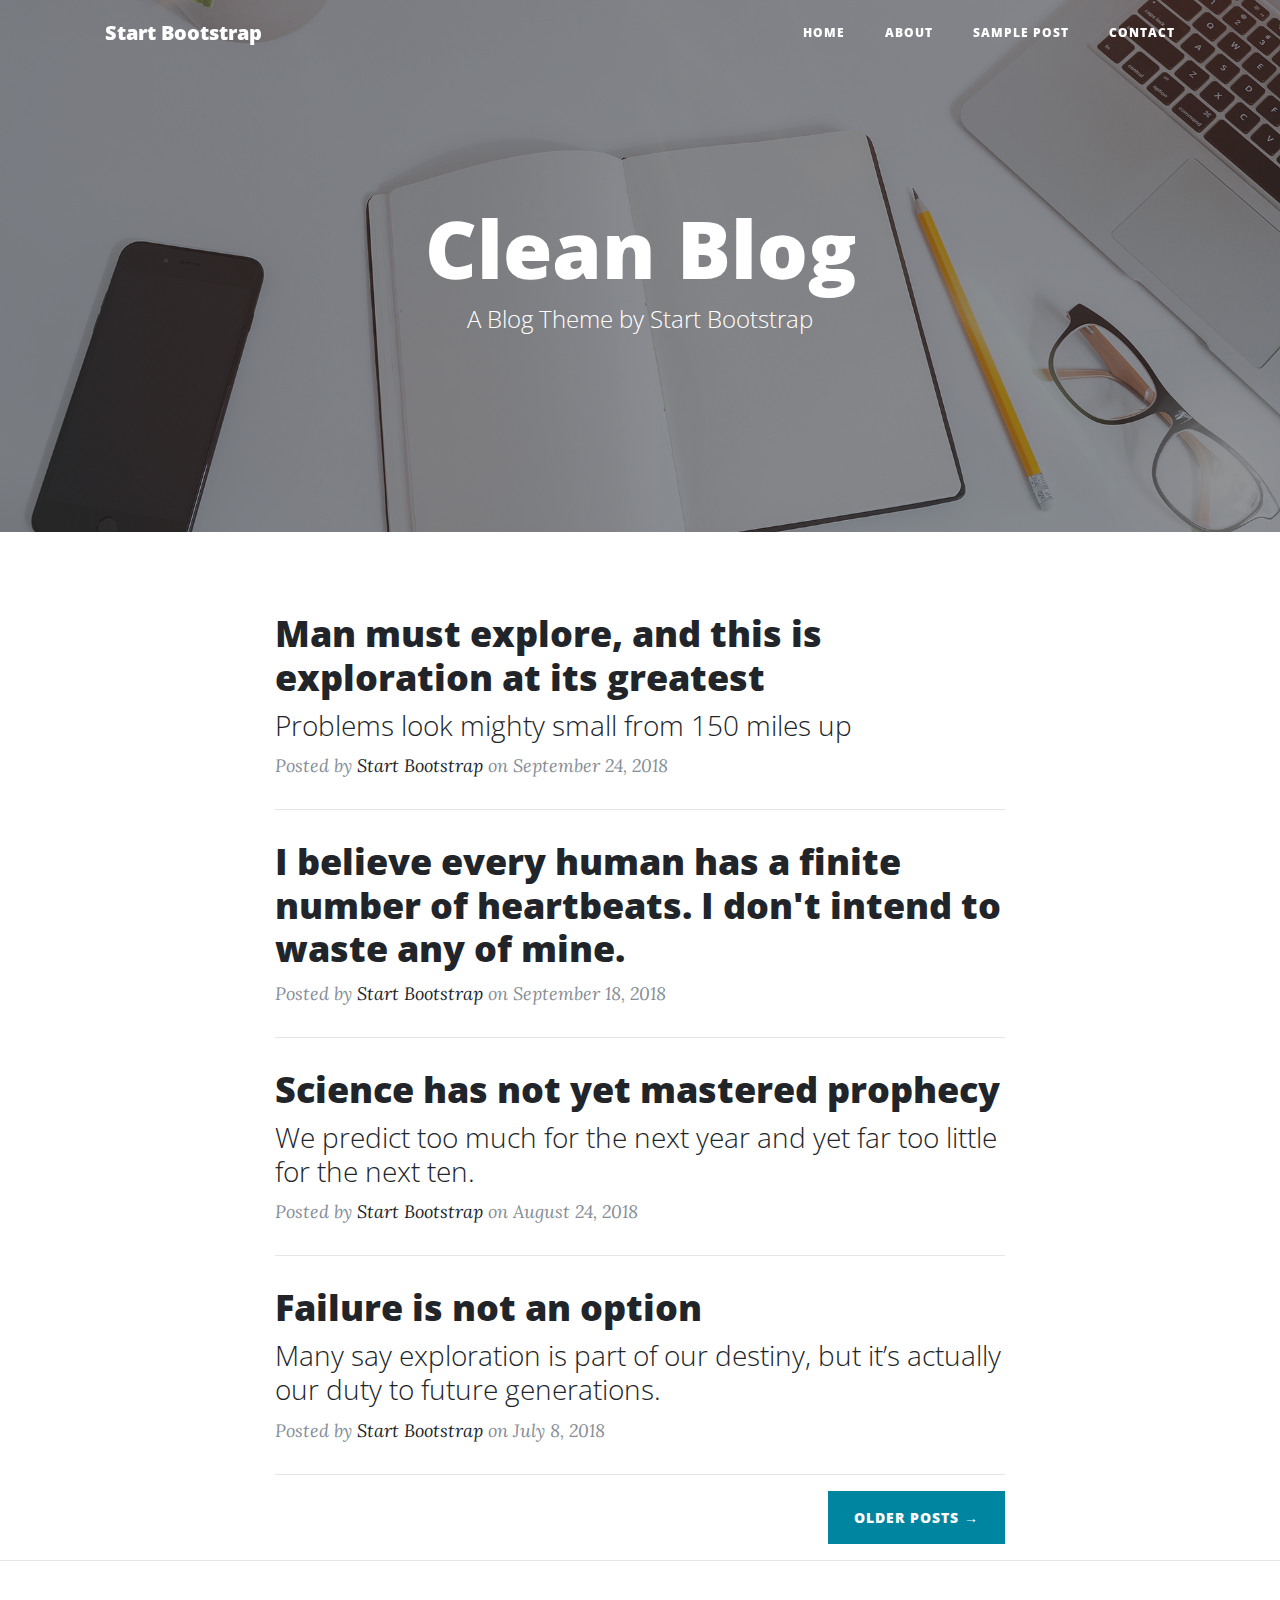
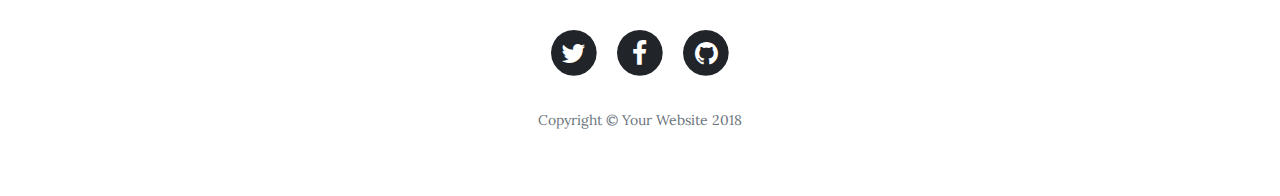
<file: startbootstrap-clean-blog-gh-pages/startbootstrap-clean-blog-gh-pages/index.html>
<!DOCTYPE html>
<html lang="en">

  <head>

    <meta charset="utf-8">
    <meta name="viewport" content="width=device-width, initial-scale=1, shrink-to-fit=no">
    <meta name="description" content="">
    <meta name="author" content="">

    <title>Clean Blog - Start Bootstrap Theme</title>

    <!-- Bootstrap core CSS -->
    <link href="vendor/bootstrap/css/bootstrap.min.css" rel="stylesheet">

    <!-- Custom fonts for this template -->
    <link href="vendor/font-awesome/css/font-awesome.min.css" rel="stylesheet" type="text/css">
    <link href='https://fonts.googleapis.com/css?family=Lora:400,700,400italic,700italic' rel='stylesheet' type='text/css'>
    <link href='https://fonts.googleapis.com/css?family=Open+Sans:300italic,400italic,600italic,700italic,800italic,400,300,600,700,800' rel='stylesheet' type='text/css'>

    <!-- Custom styles for this template -->
    <link href="css/clean-blog.min.css" rel="stylesheet">

  </head>

  <body>

    <!-- Navigation -->
    <nav class="navbar navbar-expand-lg navbar-light fixed-top" id="mainNav">
      <div class="container">
        <a class="navbar-brand" href="index.html">Start Bootstrap</a>
        <button class="navbar-toggler navbar-toggler-right" type="button" data-toggle="collapse" data-target="#navbarResponsive" aria-controls="navbarResponsive" aria-expanded="false" aria-label="Toggle navigation">
          Menu
          <i class="fa fa-bars"></i>
        </button>
        <div class="collapse navbar-collapse" id="navbarResponsive">
          <ul class="navbar-nav ml-auto">
            <li class="nav-item">
              <a class="nav-link" href="index.html">Home</a>
            </li>
            <li class="nav-item">
              <a class="nav-link" href="about.html">About</a>
            </li>
            <li class="nav-item">
              <a class="nav-link" href="post.html">Sample Post</a>
            </li>
            <li class="nav-item">
              <a class="nav-link" href="contact.html">Contact</a>
            </li>
          </ul>
        </div>
      </div>
    </nav>

    <!-- Page Header -->
    <header class="masthead" style="background-image: url('img/home-bg.jpg')">
      <div class="overlay"></div>
      <div class="container">
        <div class="row">
          <div class="col-lg-8 col-md-10 mx-auto">
            <div class="site-heading">
              <h1>Clean Blog</h1>
              <span class="subheading">A Blog Theme by Start Bootstrap</span>
            </div>
          </div>
        </div>
      </div>
    </header>

    <!-- Main Content -->
    <div class="container">
      <div class="row">
        <div class="col-lg-8 col-md-10 mx-auto">
          <div class="post-preview">
            <a href="post.html">
              <h2 class="post-title">
                Man must explore, and this is exploration at its greatest
              </h2>
              <h3 class="post-subtitle">
                Problems look mighty small from 150 miles up
              </h3>
            </a>
            <p class="post-meta">Posted by
              <a href="#">Start Bootstrap</a>
              on September 24, 2018</p>
          </div>
          <hr>
          <div class="post-preview">
            <a href="post.html">
              <h2 class="post-title">
                I believe every human has a finite number of heartbeats. I don't intend to waste any of mine.
              </h2>
            </a>
            <p class="post-meta">Posted by
              <a href="#">Start Bootstrap</a>
              on September 18, 2018</p>
          </div>
          <hr>
          <div class="post-preview">
            <a href="post.html">
              <h2 class="post-title">
                Science has not yet mastered prophecy
              </h2>
              <h3 class="post-subtitle">
                We predict too much for the next year and yet far too little for the next ten.
              </h3>
            </a>
            <p class="post-meta">Posted by
              <a href="#">Start Bootstrap</a>
              on August 24, 2018</p>
          </div>
          <hr>
          <div class="post-preview">
            <a href="post.html">
              <h2 class="post-title">
                Failure is not an option
              </h2>
              <h3 class="post-subtitle">
                Many say exploration is part of our destiny, but it’s actually our duty to future generations.
              </h3>
            </a>
            <p class="post-meta">Posted by
              <a href="#">Start Bootstrap</a>
              on July 8, 2018</p>
          </div>
          <hr>
          <!-- Pager -->
          <div class="clearfix">
            <a class="btn btn-primary float-right" href="#">Older Posts &rarr;</a>
          </div>
        </div>
      </div>
    </div>

    <hr>

    <!-- Footer -->
    <footer>
      <div class="container">
        <div class="row">
          <div class="col-lg-8 col-md-10 mx-auto">
            <ul class="list-inline text-center">
              <li class="list-inline-item">
                <a href="#">
                  <span class="fa-stack fa-lg">
                    <i class="fa fa-circle fa-stack-2x"></i>
                    <i class="fa fa-twitter fa-stack-1x fa-inverse"></i>
                  </span>
                </a>
              </li>
              <li class="list-inline-item">
                <a href="#">
                  <span class="fa-stack fa-lg">
                    <i class="fa fa-circle fa-stack-2x"></i>
                    <i class="fa fa-facebook fa-stack-1x fa-inverse"></i>
                  </span>
                </a>
              </li>
              <li class="list-inline-item">
                <a href="#">
                  <span class="fa-stack fa-lg">
                    <i class="fa fa-circle fa-stack-2x"></i>
                    <i class="fa fa-github fa-stack-1x fa-inverse"></i>
                  </span>
                </a>
              </li>
            </ul>
            <p class="copyright text-muted">Copyright &copy; Your Website 2018</p>
          </div>
        </div>
      </div>
    </footer>

    <!-- Bootstrap core JavaScript -->
    <script src="vendor/jquery/jquery.min.js"></script>
    <script src="vendor/bootstrap/js/bootstrap.bundle.min.js"></script>

    <!-- Custom scripts for this template -->
    <script src="js/clean-blog.min.js"></script>

  </body>

</html>
</file>
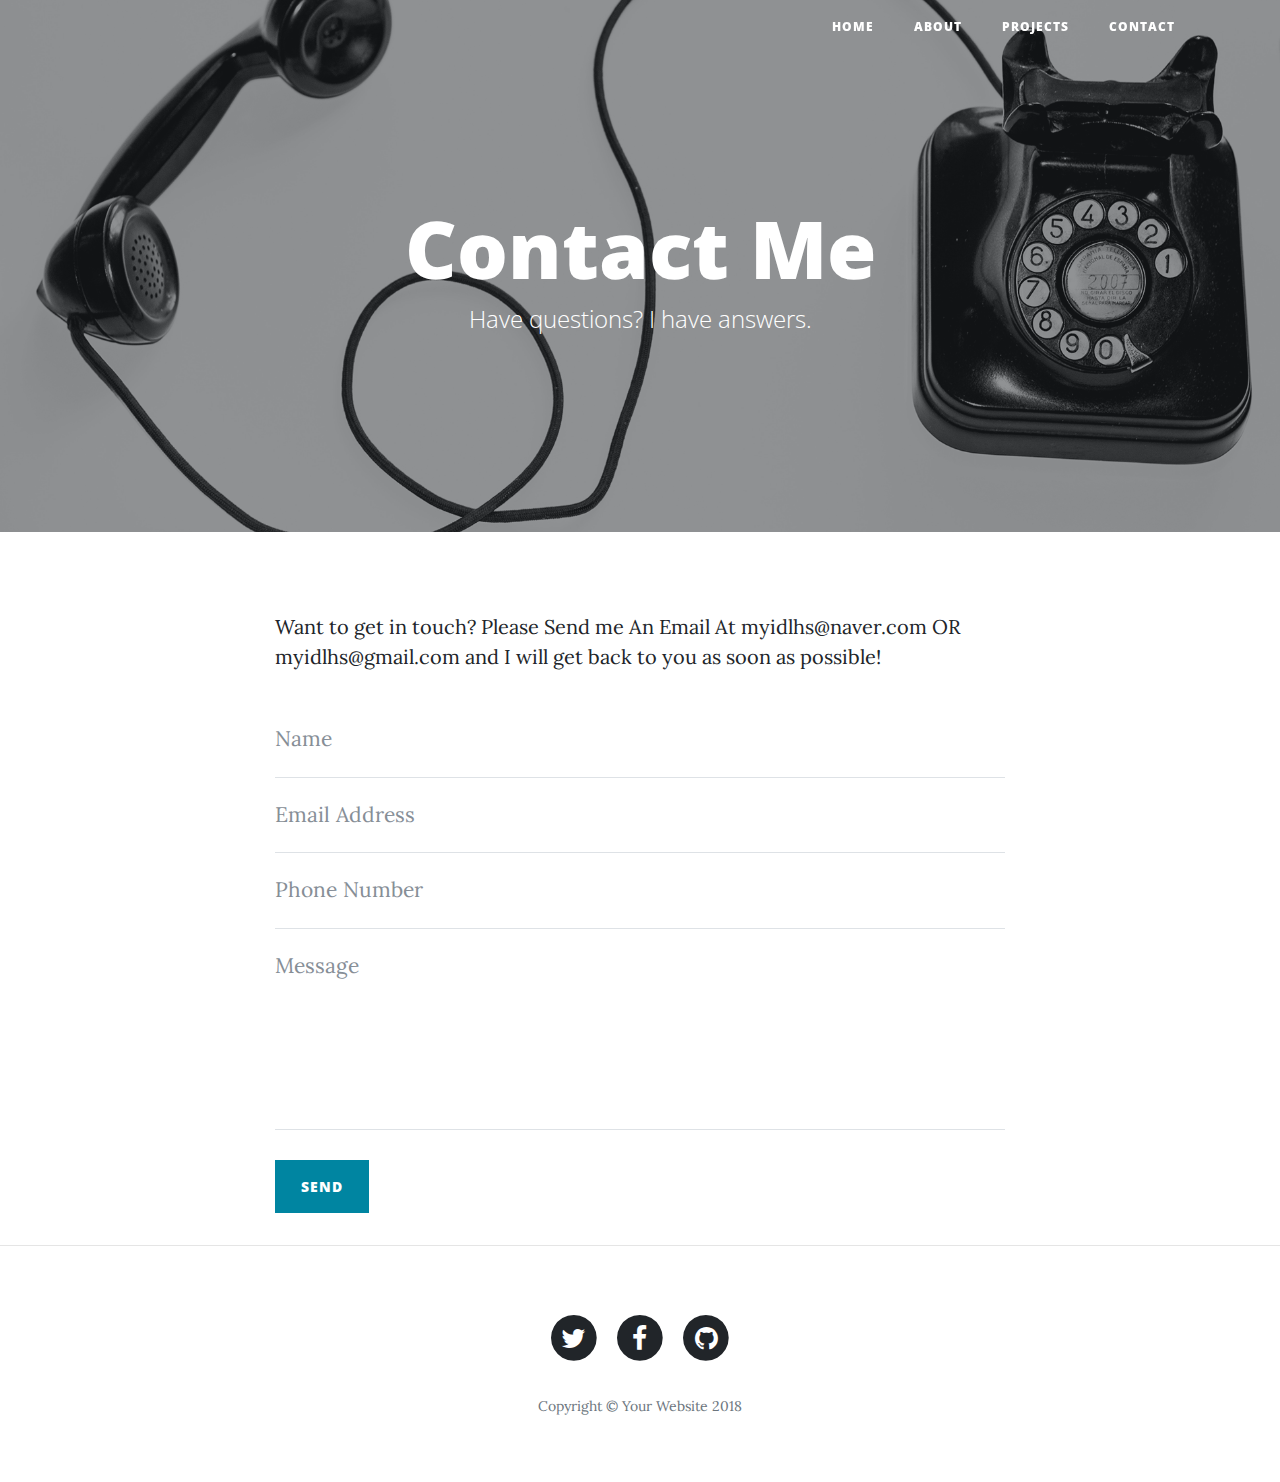
<file: contact.html>
<!DOCTYPE html>
<html lang="en">

  <head>

    <meta charset="utf-8">
    <meta name="viewport" content="width=device-width, initial-scale=1, shrink-to-fit=no">
    <meta name="description" content="">
    <meta name="author" content="">

    <title>LeeHangseok - Portfolio</title>

    <!-- Bootstrap core CSS -->
    <link href="vendor/bootstrap/css/bootstrap.min.css" rel="stylesheet">

    <!-- Custom fonts for this template -->
    <link href="vendor/font-awesome/css/font-awesome.min.css" rel="stylesheet" type="text/css">
    <link href='https://fonts.googleapis.com/css?family=Lora:400,700,400italic,700italic' rel='stylesheet' type='text/css'>
    <link href='https://fonts.googleapis.com/css?family=Open+Sans:300italic,400italic,600italic,700italic,800italic,400,300,600,700,800' rel='stylesheet' type='text/css'>

    <!-- Custom styles for this template -->
    <link href="css/clean-blog.min.css" rel="stylesheet">

  </head>

  <body>

    <!-- Navigation -->
    <nav class="navbar navbar-expand-lg navbar-light fixed-top" id="mainNav">
      <div class="container">
        <a class="navbar-brand" href="index.html"></a>
        <button class="navbar-toggler navbar-toggler-right" type="button" data-toggle="collapse" data-target="#navbarResponsive" aria-controls="navbarResponsive" aria-expanded="false" aria-label="Toggle navigation">
          Menu
          <i class="fa fa-bars"></i>
        </button>
        <div class="collapse navbar-collapse" id="navbarResponsive">
          <ul class="navbar-nav ml-auto">
            <li class="nav-item">
              <a class="nav-link" href="index.html">Home</a>
            </li>
            <li class="nav-item">
              <a class="nav-link" href="about.html">About</a>
            </li>
            <li class="nav-item">
              <a class="nav-link" href="post.html">Projects</a>
            </li>
            <li class="nav-item">
              <a class="nav-link" href="contact.html">Contact</a>
            </li>
          </ul>
        </div>
      </div>
    </nav>

    <!-- Page Header -->
    <header class="masthead" style="background-image: url('img/contact-bg.jpg')">
      <div class="overlay"></div>
      <div class="container">
        <div class="row">
          <div class="col-lg-8 col-md-10 mx-auto">
            <div class="page-heading">
              <h1>Contact Me</h1>
              <span class="subheading">Have questions? I have answers.</span>
            </div>
          </div>
        </div>
      </div>
    </header>

    <!-- Main Content -->
    <div class="container">
      <div class="row">
        <div class="col-lg-8 col-md-10 mx-auto">
          <p>Want to get in touch? Please Send me An Email At myidlhs@naver.com OR myidlhs@gmail.com and I will get back to you as soon as possible!</p>
          <!-- Contact Form - Enter your email address on line 19 of the mail/contact_me.php file to make this form work. -->
          <!-- WARNING: Some web hosts do not allow emails to be sent through forms to common mail hosts like Gmail or Yahoo. It's recommended that you use a private domain email address! -->
          <!-- To use the contact form, your site must be on a live web host with PHP! The form will not work locally! -->
          <form name="sentMessage" id="contactForm" novalidate>
            <div class="control-group">
              <div class="form-group floating-label-form-group controls">
                <label>Name</label>
                <input type="text" class="form-control" placeholder="Name" id="name" required data-validation-required-message="Please enter your name.">
                <p class="help-block text-danger"></p>
              </div>
            </div>
            <div class="control-group">
              <div class="form-group floating-label-form-group controls">
                <label>Email Address</label>
                <input type="email" class="form-control" placeholder="Email Address" id="email" required data-validation-required-message="Please enter your email address.">
                <p class="help-block text-danger"></p>
              </div>
            </div>

            <div class="control-group">
              <div class="form-group col-xs-12 floating-label-form-group controls">
                <label>Phone Number</label>
                <input type="tel" class="form-control" placeholder="Phone Number" id="phone" required data-validation-required-message="Please enter your phone number.">
                <p class="help-block text-danger"></p>
              </div>
            </div>

            <div class="control-group">
              <div class="form-group floating-label-form-group controls">
                <label>Message</label>
                <textarea rows="5" class="form-control" placeholder="Message" id="message" required data-validation-required-message="Please enter a message."></textarea>
                <p class="help-block text-danger"></p>
              </div>
            </div>
            <br>
            <div id="success"></div>
            <div class="form-group">
              <button type="submit" class="btn btn-primary" id="sendMessageButton">Send</button>
            </div>
          </form>
        </div>
      </div>
    </div>

    <hr>

    <!-- Footer -->
    <footer>
      <div class="container">
        <div class="row">
          <div class="col-lg-8 col-md-10 mx-auto">
            <ul class="list-inline text-center">
              <li class="list-inline-item">
                <a href="#">
                  <span class="fa-stack fa-lg">
                    <i class="fa fa-circle fa-stack-2x"></i>
                    <i class="fa fa-twitter fa-stack-1x fa-inverse"></i>
                  </span>
                </a>
              </li>
              <li class="list-inline-item">
                <a href="#">
                  <span class="fa-stack fa-lg">
                    <i class="fa fa-circle fa-stack-2x"></i>
                    <i class="fa fa-facebook fa-stack-1x fa-inverse"></i>
                  </span>
                </a>
              </li>
              <li class="list-inline-item">
                <a href="#">
                  <span class="fa-stack fa-lg">
                    <i class="fa fa-circle fa-stack-2x"></i>
                    <i class="fa fa-github fa-stack-1x fa-inverse"></i>
                  </span>
                </a>
              </li>
            </ul>
            <p class="copyright text-muted">Copyright &copy; Your Website 2018</p>
          </div>
        </div>
      </div>
    </footer>

    <!-- Bootstrap core JavaScript -->
    <script src="vendor/jquery/jquery.min.js"></script>
    <script src="vendor/bootstrap/js/bootstrap.bundle.min.js"></script>

    <!-- Contact Form JavaScript -->
    <script src="js/jqBootstrapValidation.js"></script>
    <script src="js/contact_me.js"></script>

    <!-- Custom scripts for this template -->
    <script src="js/clean-blog.min.js"></script>











  </body>

</html>
</file>
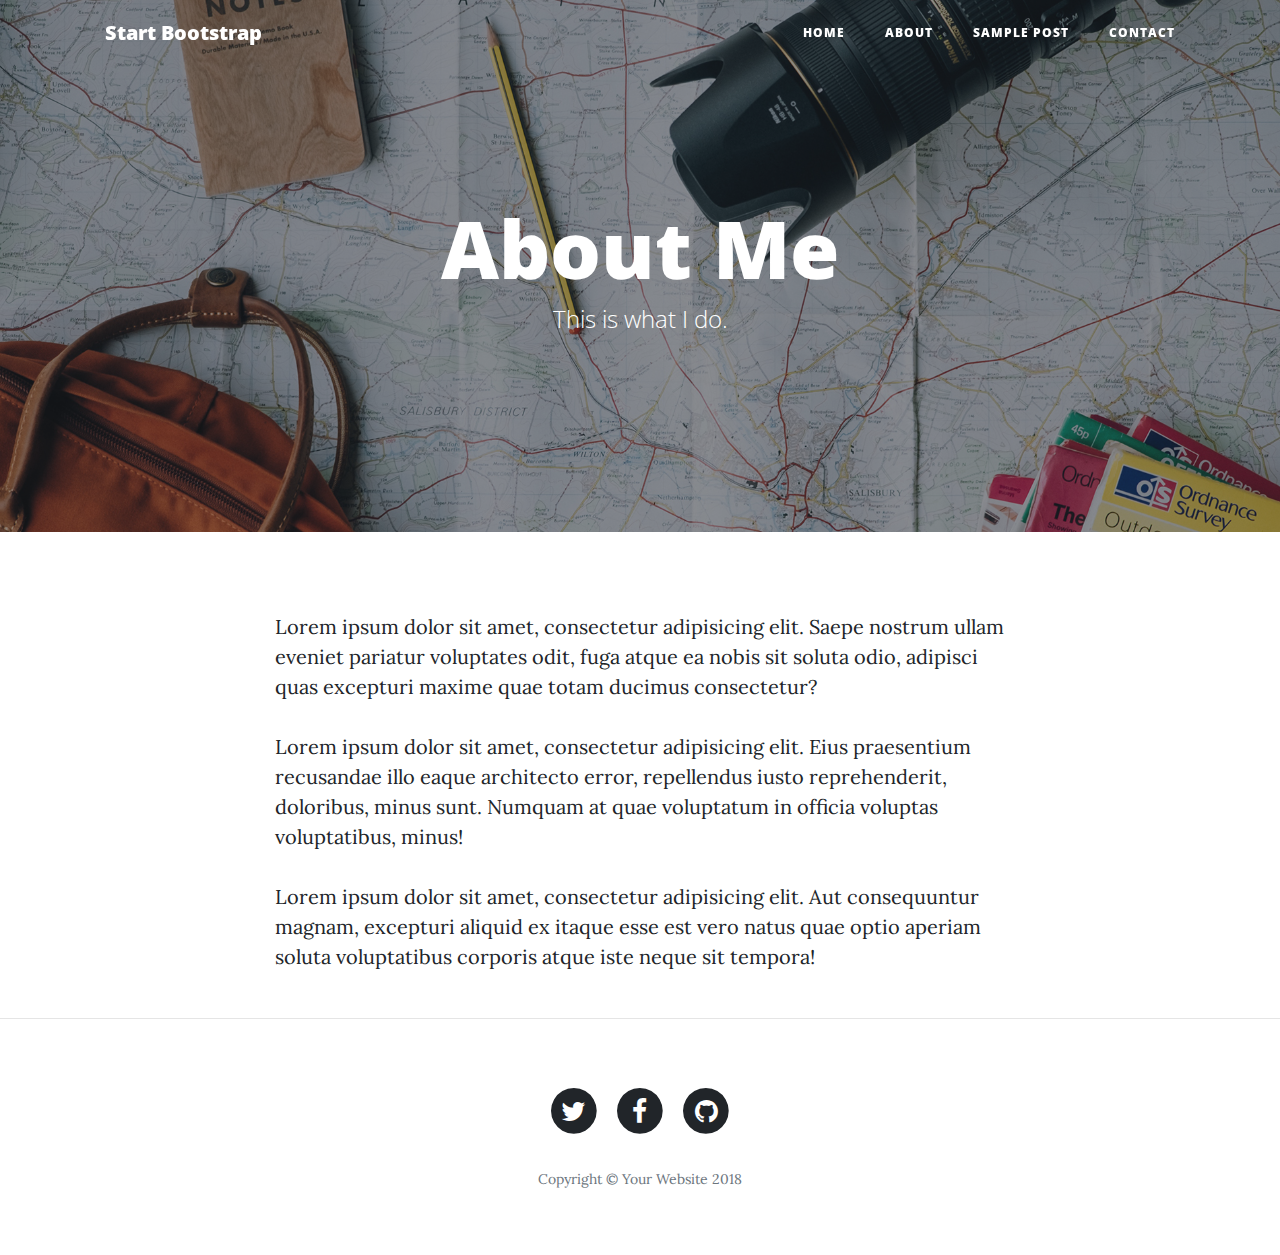
<file: startbootstrap-clean-blog-gh-pages/startbootstrap-clean-blog-gh-pages/about.html>
<!DOCTYPE html>
<html lang="en">

  <head>

    <meta charset="utf-8">
    <meta name="viewport" content="width=device-width, initial-scale=1, shrink-to-fit=no">
    <meta name="description" content="">
    <meta name="author" content="">

    <title>Clean Blog - Start Bootstrap Theme</title>

    <!-- Bootstrap core CSS -->
    <link href="vendor/bootstrap/css/bootstrap.min.css" rel="stylesheet">

    <!-- Custom fonts for this template -->
    <link href="vendor/font-awesome/css/font-awesome.min.css" rel="stylesheet" type="text/css">
    <link href='https://fonts.googleapis.com/css?family=Lora:400,700,400italic,700italic' rel='stylesheet' type='text/css'>
    <link href='https://fonts.googleapis.com/css?family=Open+Sans:300italic,400italic,600italic,700italic,800italic,400,300,600,700,800' rel='stylesheet' type='text/css'>

    <!-- Custom styles for this template -->
    <link href="css/clean-blog.min.css" rel="stylesheet">

  </head>

  <body>

    <!-- Navigation -->
    <nav class="navbar navbar-expand-lg navbar-light fixed-top" id="mainNav">
      <div class="container">
        <a class="navbar-brand" href="index.html">Start Bootstrap</a>
        <button class="navbar-toggler navbar-toggler-right" type="button" data-toggle="collapse" data-target="#navbarResponsive" aria-controls="navbarResponsive" aria-expanded="false" aria-label="Toggle navigation">
          Menu
          <i class="fa fa-bars"></i>
        </button>
        <div class="collapse navbar-collapse" id="navbarResponsive">
          <ul class="navbar-nav ml-auto">
            <li class="nav-item">
              <a class="nav-link" href="index.html">Home</a>
            </li>
            <li class="nav-item">
              <a class="nav-link" href="about.html">About</a>
            </li>
            <li class="nav-item">
              <a class="nav-link" href="post.html">Sample Post</a>
            </li>
            <li class="nav-item">
              <a class="nav-link" href="contact.html">Contact</a>
            </li>
          </ul>
        </div>
      </div>
    </nav>

    <!-- Page Header -->
    <header class="masthead" style="background-image: url('img/about-bg.jpg')">
      <div class="overlay"></div>
      <div class="container">
        <div class="row">
          <div class="col-lg-8 col-md-10 mx-auto">
            <div class="page-heading">
              <h1>About Me</h1>
              <span class="subheading">This is what I do.</span>
            </div>
          </div>
        </div>
      </div>
    </header>

    <!-- Main Content -->
    <div class="container">
      <div class="row">
        <div class="col-lg-8 col-md-10 mx-auto">
          <p>Lorem ipsum dolor sit amet, consectetur adipisicing elit. Saepe nostrum ullam eveniet pariatur voluptates odit, fuga atque ea nobis sit soluta odio, adipisci quas excepturi maxime quae totam ducimus consectetur?</p>
          <p>Lorem ipsum dolor sit amet, consectetur adipisicing elit. Eius praesentium recusandae illo eaque architecto error, repellendus iusto reprehenderit, doloribus, minus sunt. Numquam at quae voluptatum in officia voluptas voluptatibus, minus!</p>
          <p>Lorem ipsum dolor sit amet, consectetur adipisicing elit. Aut consequuntur magnam, excepturi aliquid ex itaque esse est vero natus quae optio aperiam soluta voluptatibus corporis atque iste neque sit tempora!</p>
        </div>
      </div>
    </div>

    <hr>

    <!-- Footer -->
    <footer>
      <div class="container">
        <div class="row">
          <div class="col-lg-8 col-md-10 mx-auto">
            <ul class="list-inline text-center">
              <li class="list-inline-item">
                <a href="#">
                  <span class="fa-stack fa-lg">
                    <i class="fa fa-circle fa-stack-2x"></i>
                    <i class="fa fa-twitter fa-stack-1x fa-inverse"></i>
                  </span>
                </a>
              </li>
              <li class="list-inline-item">
                <a href="#">
                  <span class="fa-stack fa-lg">
                    <i class="fa fa-circle fa-stack-2x"></i>
                    <i class="fa fa-facebook fa-stack-1x fa-inverse"></i>
                  </span>
                </a>
              </li>
              <li class="list-inline-item">
                <a href="#">
                  <span class="fa-stack fa-lg">
                    <i class="fa fa-circle fa-stack-2x"></i>
                    <i class="fa fa-github fa-stack-1x fa-inverse"></i>
                  </span>
                </a>
              </li>
            </ul>
            <p class="copyright text-muted">Copyright &copy; Your Website 2018</p>
          </div>
        </div>
      </div>
    </footer>

    <!-- Bootstrap core JavaScript -->
    <script src="vendor/jquery/jquery.min.js"></script>
    <script src="vendor/bootstrap/js/bootstrap.bundle.min.js"></script>

    <!-- Custom scripts for this template -->
    <script src="js/clean-blog.min.js"></script>

  </body>

</html>
</file>
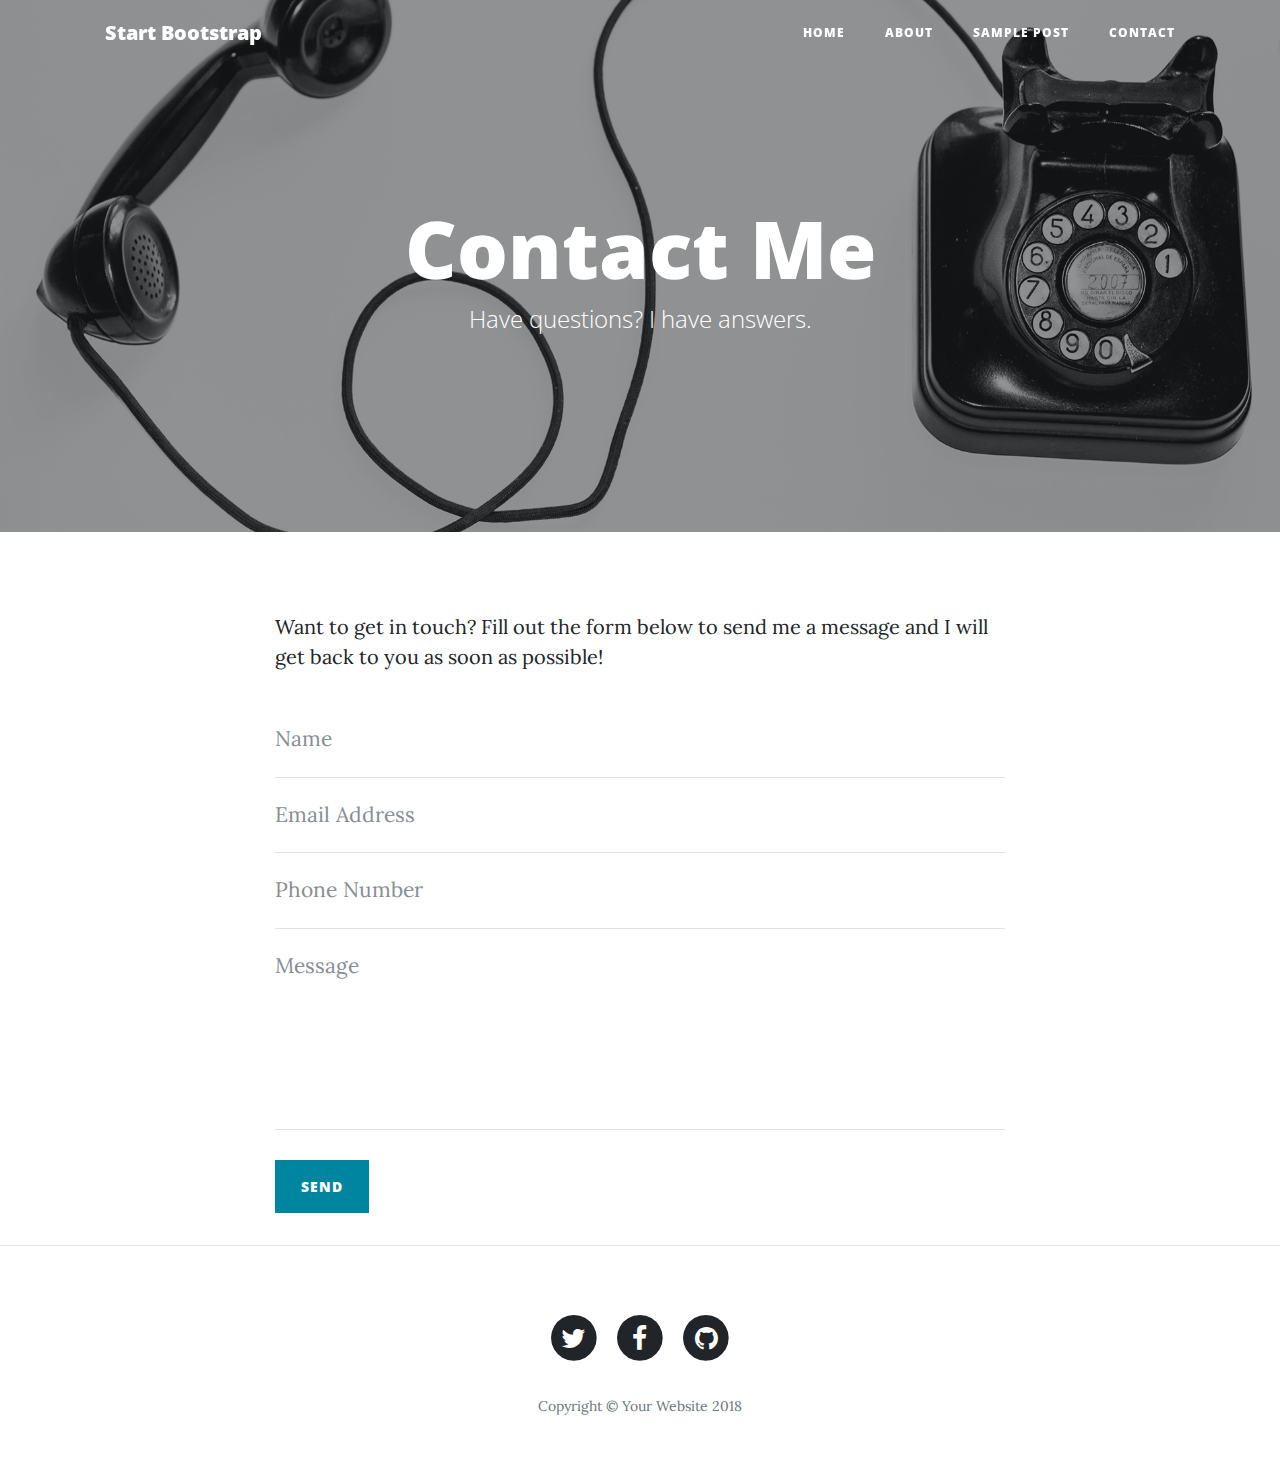
<file: startbootstrap-clean-blog-gh-pages/startbootstrap-clean-blog-gh-pages/contact.html>
<!DOCTYPE html>
<html lang="en">

  <head>

    <meta charset="utf-8">
    <meta name="viewport" content="width=device-width, initial-scale=1, shrink-to-fit=no">
    <meta name="description" content="">
    <meta name="author" content="">

    <title>Clean Blog - Start Bootstrap Theme</title>

    <!-- Bootstrap core CSS -->
    <link href="vendor/bootstrap/css/bootstrap.min.css" rel="stylesheet">

    <!-- Custom fonts for this template -->
    <link href="vendor/font-awesome/css/font-awesome.min.css" rel="stylesheet" type="text/css">
    <link href='https://fonts.googleapis.com/css?family=Lora:400,700,400italic,700italic' rel='stylesheet' type='text/css'>
    <link href='https://fonts.googleapis.com/css?family=Open+Sans:300italic,400italic,600italic,700italic,800italic,400,300,600,700,800' rel='stylesheet' type='text/css'>

    <!-- Custom styles for this template -->
    <link href="css/clean-blog.min.css" rel="stylesheet">

  </head>

  <body>

    <!-- Navigation -->
    <nav class="navbar navbar-expand-lg navbar-light fixed-top" id="mainNav">
      <div class="container">
        <a class="navbar-brand" href="index.html">Start Bootstrap</a>
        <button class="navbar-toggler navbar-toggler-right" type="button" data-toggle="collapse" data-target="#navbarResponsive" aria-controls="navbarResponsive" aria-expanded="false" aria-label="Toggle navigation">
          Menu
          <i class="fa fa-bars"></i>
        </button>
        <div class="collapse navbar-collapse" id="navbarResponsive">
          <ul class="navbar-nav ml-auto">
            <li class="nav-item">
              <a class="nav-link" href="index.html">Home</a>
            </li>
            <li class="nav-item">
              <a class="nav-link" href="about.html">About</a>
            </li>
            <li class="nav-item">
              <a class="nav-link" href="post.html">Sample Post</a>
            </li>
            <li class="nav-item">
              <a class="nav-link" href="contact.html">Contact</a>
            </li>
          </ul>
        </div>
      </div>
    </nav>

    <!-- Page Header -->
    <header class="masthead" style="background-image: url('img/contact-bg.jpg')">
      <div class="overlay"></div>
      <div class="container">
        <div class="row">
          <div class="col-lg-8 col-md-10 mx-auto">
            <div class="page-heading">
              <h1>Contact Me</h1>
              <span class="subheading">Have questions? I have answers.</span>
            </div>
          </div>
        </div>
      </div>
    </header>

    <!-- Main Content -->
    <div class="container">
      <div class="row">
        <div class="col-lg-8 col-md-10 mx-auto">
          <p>Want to get in touch? Fill out the form below to send me a message and I will get back to you as soon as possible!</p>
          <!-- Contact Form - Enter your email address on line 19 of the mail/contact_me.php file to make this form work. -->
          <!-- WARNING: Some web hosts do not allow emails to be sent through forms to common mail hosts like Gmail or Yahoo. It's recommended that you use a private domain email address! -->
          <!-- To use the contact form, your site must be on a live web host with PHP! The form will not work locally! -->
          <form name="sentMessage" id="contactForm" novalidate>
            <div class="control-group">
              <div class="form-group floating-label-form-group controls">
                <label>Name</label>
                <input type="text" class="form-control" placeholder="Name" id="name" required data-validation-required-message="Please enter your name.">
                <p class="help-block text-danger"></p>
              </div>
            </div>
            <div class="control-group">
              <div class="form-group floating-label-form-group controls">
                <label>Email Address</label>
                <input type="email" class="form-control" placeholder="Email Address" id="email" required data-validation-required-message="Please enter your email address.">
                <p class="help-block text-danger"></p>
              </div>
            </div>
            <div class="control-group">
              <div class="form-group col-xs-12 floating-label-form-group controls">
                <label>Phone Number</label>
                <input type="tel" class="form-control" placeholder="Phone Number" id="phone" required data-validation-required-message="Please enter your phone number.">
                <p class="help-block text-danger"></p>
              </div>
            </div>
            <div class="control-group">
              <div class="form-group floating-label-form-group controls">
                <label>Message</label>
                <textarea rows="5" class="form-control" placeholder="Message" id="message" required data-validation-required-message="Please enter a message."></textarea>
                <p class="help-block text-danger"></p>
              </div>
            </div>
            <br>
            <div id="success"></div>
            <div class="form-group">
              <button type="submit" class="btn btn-primary" id="sendMessageButton">Send</button>
            </div>
          </form>
        </div>
      </div>
    </div>

    <hr>

    <!-- Footer -->
    <footer>
      <div class="container">
        <div class="row">
          <div class="col-lg-8 col-md-10 mx-auto">
            <ul class="list-inline text-center">
              <li class="list-inline-item">
                <a href="#">
                  <span class="fa-stack fa-lg">
                    <i class="fa fa-circle fa-stack-2x"></i>
                    <i class="fa fa-twitter fa-stack-1x fa-inverse"></i>
                  </span>
                </a>
              </li>
              <li class="list-inline-item">
                <a href="#">
                  <span class="fa-stack fa-lg">
                    <i class="fa fa-circle fa-stack-2x"></i>
                    <i class="fa fa-facebook fa-stack-1x fa-inverse"></i>
                  </span>
                </a>
              </li>
              <li class="list-inline-item">
                <a href="#">
                  <span class="fa-stack fa-lg">
                    <i class="fa fa-circle fa-stack-2x"></i>
                    <i class="fa fa-github fa-stack-1x fa-inverse"></i>
                  </span>
                </a>
              </li>
            </ul>
            <p class="copyright text-muted">Copyright &copy; Your Website 2018</p>
          </div>
        </div>
      </div>
    </footer>

    <!-- Bootstrap core JavaScript -->
    <script src="vendor/jquery/jquery.min.js"></script>
    <script src="vendor/bootstrap/js/bootstrap.bundle.min.js"></script>

    <!-- Contact Form JavaScript -->
    <script src="js/jqBootstrapValidation.js"></script>
    <script src="js/contact_me.js"></script>

    <!-- Custom scripts for this template -->
    <script src="js/clean-blog.min.js"></script>

  </body>

</html>
</file>
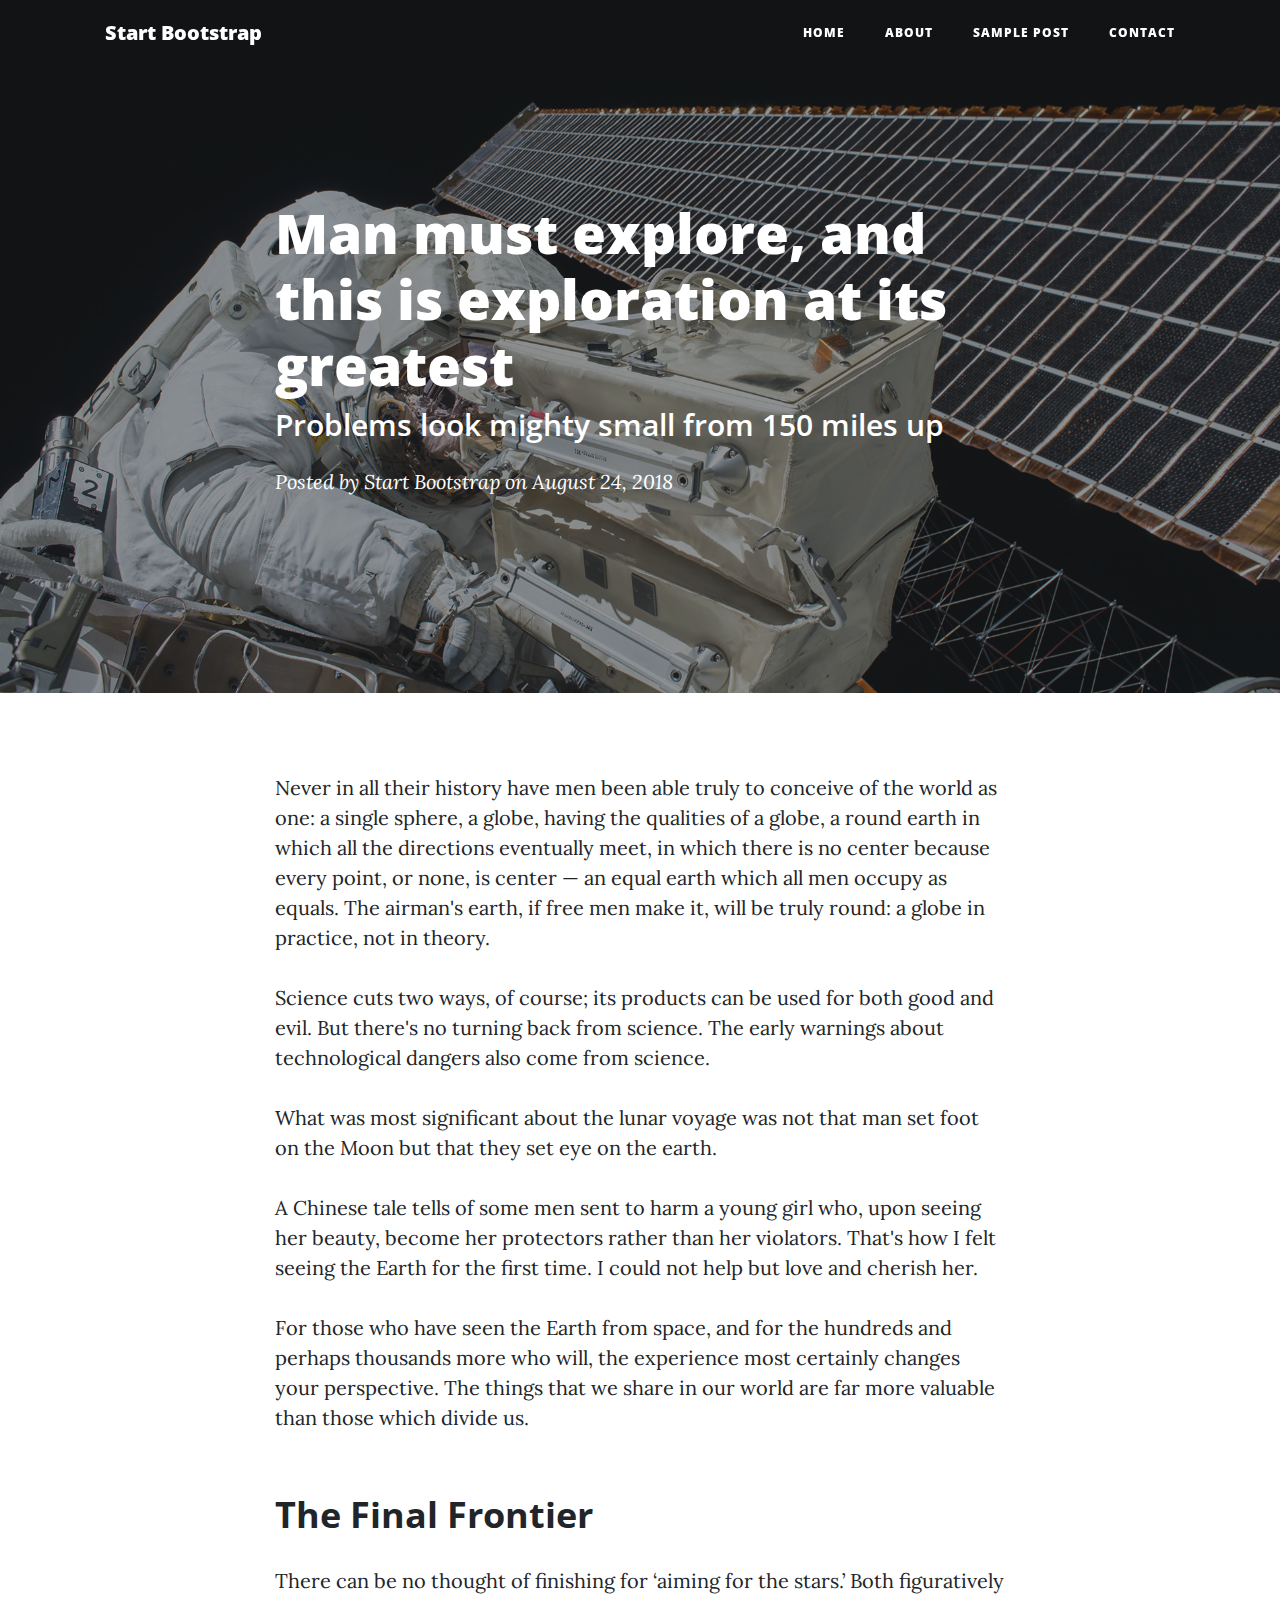
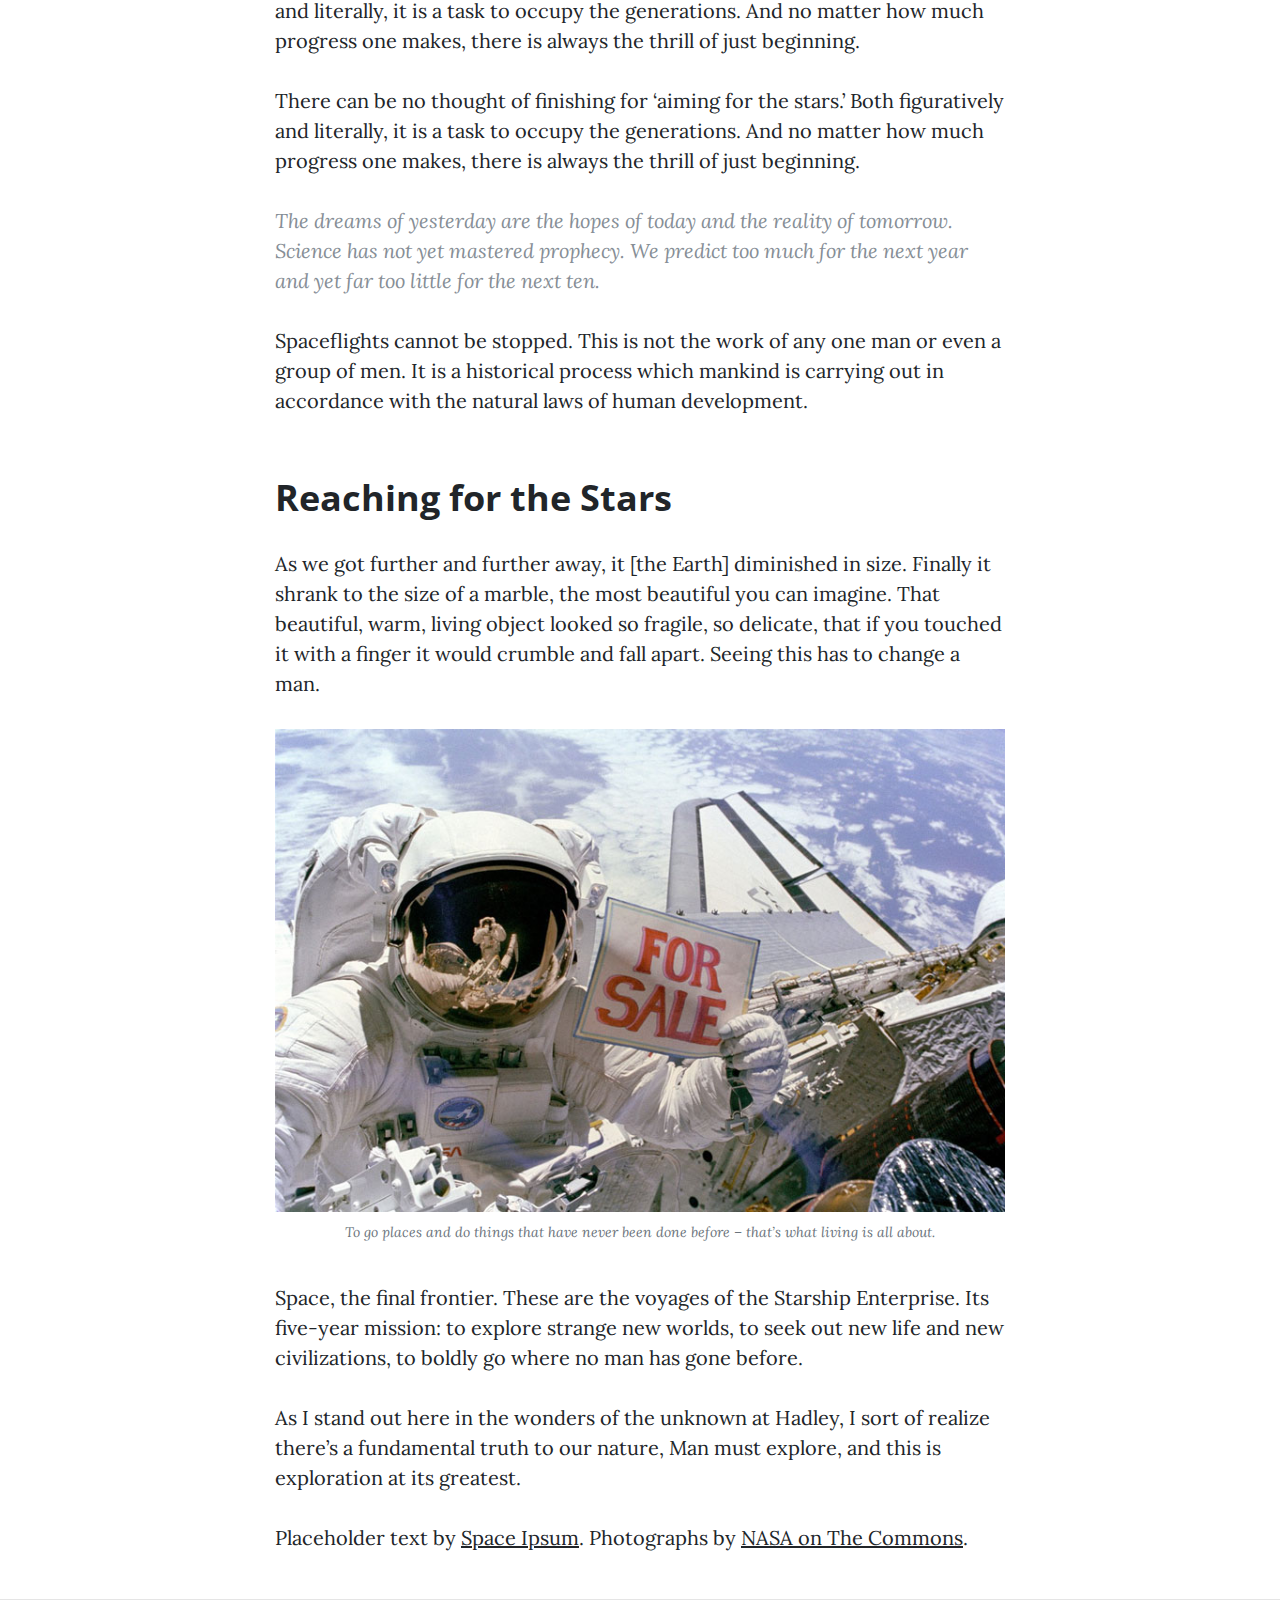
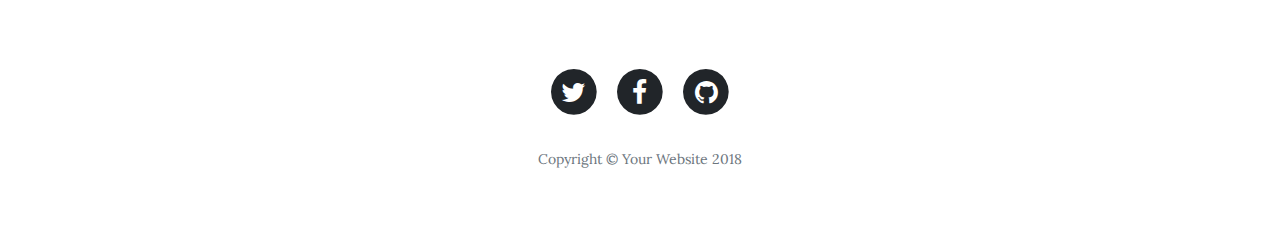
<file: startbootstrap-clean-blog-gh-pages/startbootstrap-clean-blog-gh-pages/post.html>
<!DOCTYPE html>
<html lang="en">

  <head>

    <meta charset="utf-8">
    <meta name="viewport" content="width=device-width, initial-scale=1, shrink-to-fit=no">
    <meta name="description" content="">
    <meta name="author" content="">

    <title>Clean Blog - Start Bootstrap Theme</title>

    <!-- Bootstrap core CSS -->
    <link href="vendor/bootstrap/css/bootstrap.min.css" rel="stylesheet">

    <!-- Custom fonts for this template -->
    <link href="vendor/font-awesome/css/font-awesome.min.css" rel="stylesheet" type="text/css">
    <link href='https://fonts.googleapis.com/css?family=Lora:400,700,400italic,700italic' rel='stylesheet' type='text/css'>
    <link href='https://fonts.googleapis.com/css?family=Open+Sans:300italic,400italic,600italic,700italic,800italic,400,300,600,700,800' rel='stylesheet' type='text/css'>

    <!-- Custom styles for this template -->
    <link href="css/clean-blog.min.css" rel="stylesheet">

  </head>

  <body>

    <!-- Navigation -->
    <nav class="navbar navbar-expand-lg navbar-light fixed-top" id="mainNav">
      <div class="container">
        <a class="navbar-brand" href="index.html">Start Bootstrap</a>
        <button class="navbar-toggler navbar-toggler-right" type="button" data-toggle="collapse" data-target="#navbarResponsive" aria-controls="navbarResponsive" aria-expanded="false" aria-label="Toggle navigation">
          Menu
          <i class="fa fa-bars"></i>
        </button>
        <div class="collapse navbar-collapse" id="navbarResponsive">
          <ul class="navbar-nav ml-auto">
            <li class="nav-item">
              <a class="nav-link" href="index.html">Home</a>
            </li>
            <li class="nav-item">
              <a class="nav-link" href="about.html">About</a>
            </li>
            <li class="nav-item">
              <a class="nav-link" href="post.html">Sample Post</a>
            </li>
            <li class="nav-item">
              <a class="nav-link" href="contact.html">Contact</a>
            </li>
          </ul>
        </div>
      </div>
    </nav>

    <!-- Page Header -->
    <header class="masthead" style="background-image: url('img/post-bg.jpg')">
      <div class="overlay"></div>
      <div class="container">
        <div class="row">
          <div class="col-lg-8 col-md-10 mx-auto">
            <div class="post-heading">
              <h1>Man must explore, and this is exploration at its greatest</h1>
              <h2 class="subheading">Problems look mighty small from 150 miles up</h2>
              <span class="meta">Posted by
                <a href="#">Start Bootstrap</a>
                on August 24, 2018</span>
            </div>
          </div>
        </div>
      </div>
    </header>

    <!-- Post Content -->
    <article>
      <div class="container">
        <div class="row">
          <div class="col-lg-8 col-md-10 mx-auto">
            <p>Never in all their history have men been able truly to conceive of the world as one: a single sphere, a globe, having the qualities of a globe, a round earth in which all the directions eventually meet, in which there is no center because every point, or none, is center — an equal earth which all men occupy as equals. The airman's earth, if free men make it, will be truly round: a globe in practice, not in theory.</p>

            <p>Science cuts two ways, of course; its products can be used for both good and evil. But there's no turning back from science. The early warnings about technological dangers also come from science.</p>

            <p>What was most significant about the lunar voyage was not that man set foot on the Moon but that they set eye on the earth.</p>

            <p>A Chinese tale tells of some men sent to harm a young girl who, upon seeing her beauty, become her protectors rather than her violators. That's how I felt seeing the Earth for the first time. I could not help but love and cherish her.</p>

            <p>For those who have seen the Earth from space, and for the hundreds and perhaps thousands more who will, the experience most certainly changes your perspective. The things that we share in our world are far more valuable than those which divide us.</p>

            <h2 class="section-heading">The Final Frontier</h2>

            <p>There can be no thought of finishing for ‘aiming for the stars.’ Both figuratively and literally, it is a task to occupy the generations. And no matter how much progress one makes, there is always the thrill of just beginning.</p>

            <p>There can be no thought of finishing for ‘aiming for the stars.’ Both figuratively and literally, it is a task to occupy the generations. And no matter how much progress one makes, there is always the thrill of just beginning.</p>

            <blockquote class="blockquote">The dreams of yesterday are the hopes of today and the reality of tomorrow. Science has not yet mastered prophecy. We predict too much for the next year and yet far too little for the next ten.</blockquote>

            <p>Spaceflights cannot be stopped. This is not the work of any one man or even a group of men. It is a historical process which mankind is carrying out in accordance with the natural laws of human development.</p>

            <h2 class="section-heading">Reaching for the Stars</h2>

            <p>As we got further and further away, it [the Earth] diminished in size. Finally it shrank to the size of a marble, the most beautiful you can imagine. That beautiful, warm, living object looked so fragile, so delicate, that if you touched it with a finger it would crumble and fall apart. Seeing this has to change a man.</p>

            <a href="#">
              <img class="img-fluid" src="img/post-sample-image.jpg" alt="">
            </a>
            <span class="caption text-muted">To go places and do things that have never been done before – that’s what living is all about.</span>

            <p>Space, the final frontier. These are the voyages of the Starship Enterprise. Its five-year mission: to explore strange new worlds, to seek out new life and new civilizations, to boldly go where no man has gone before.</p>

            <p>As I stand out here in the wonders of the unknown at Hadley, I sort of realize there’s a fundamental truth to our nature, Man must explore, and this is exploration at its greatest.</p>

            <p>Placeholder text by
              <a href="http://spaceipsum.com/">Space Ipsum</a>. Photographs by
              <a href="https://www.flickr.com/photos/nasacommons/">NASA on The Commons</a>.</p>
          </div>
        </div>
      </div>
    </article>

    <hr>

    <!-- Footer -->
    <footer>
      <div class="container">
        <div class="row">
          <div class="col-lg-8 col-md-10 mx-auto">
            <ul class="list-inline text-center">
              <li class="list-inline-item">
                <a href="#">
                  <span class="fa-stack fa-lg">
                    <i class="fa fa-circle fa-stack-2x"></i>
                    <i class="fa fa-twitter fa-stack-1x fa-inverse"></i>
                  </span>
                </a>
              </li>
              <li class="list-inline-item">
                <a href="#">
                  <span class="fa-stack fa-lg">
                    <i class="fa fa-circle fa-stack-2x"></i>
                    <i class="fa fa-facebook fa-stack-1x fa-inverse"></i>
                  </span>
                </a>
              </li>
              <li class="list-inline-item">
                <a href="#">
                  <span class="fa-stack fa-lg">
                    <i class="fa fa-circle fa-stack-2x"></i>
                    <i class="fa fa-github fa-stack-1x fa-inverse"></i>
                  </span>
                </a>
              </li>
            </ul>
            <p class="copyright text-muted">Copyright &copy; Your Website 2018</p>
          </div>
        </div>
      </div>
    </footer>

    <!-- Bootstrap core JavaScript -->
    <script src="vendor/jquery/jquery.min.js"></script>
    <script src="vendor/bootstrap/js/bootstrap.bundle.min.js"></script>

    <!-- Custom scripts for this template -->
    <script src="js/clean-blog.min.js"></script>

  </body>

</html>
</file>
<file: startbootstrap-clean-blog-gh-pages/startbootstrap-clean-blog-gh-pages/css/clean-blog.min.css>
body{font-size:20px;color:#212529;font-family:Lora,'Times New Roman',serif}p{line-height:1.5;margin:30px 0}p a{text-decoration:underline}h1,h2,h3,h4,h5,h6{font-weight:800;font-family:'Open Sans','Helvetica Neue',Helvetica,Arial,sans-serif}a{color:#212529;-webkit-transition:all .2s;-moz-transition:all .2s;transition:all .2s}a:focus,a:hover{color:#0085a1}blockquote{font-style:italic;color:#868e96}.section-heading{font-size:36px;font-weight:700;margin-top:60px}.caption{font-size:14px;font-style:italic;display:block;margin:0;padding:10px;text-align:center;border-bottom-right-radius:5px;border-bottom-left-radius:5px}::-moz-selection{color:#fff;background:#0085a1;text-shadow:none}::selection{color:#fff;background:#0085a1;text-shadow:none}img::selection{color:#fff;background:0 0}img::-moz-selection{color:#fff;background:0 0}#mainNav{position:absolute;border-bottom:1px solid #e9ecef;background-color:#fff;font-family:'Open Sans','Helvetica Neue',Helvetica,Arial,sans-serif}#mainNav .navbar-brand{font-weight:800;color:#343a40}#mainNav .navbar-toggler{font-size:12px;font-weight:800;padding:13px;text-transform:uppercase;color:#343a40}#mainNav .navbar-nav>li.nav-item>a{font-size:12px;font-weight:800;letter-spacing:1px;text-transform:uppercase}@media only screen and (min-width:992px){#mainNav{border-bottom:1px solid transparent;background:0 0}#mainNav .navbar-brand{padding:10px 20px;color:#fff}#mainNav .navbar-brand:focus,#mainNav .navbar-brand:hover{color:rgba(255,255,255,.8)}#mainNav .navbar-nav>li.nav-item>a{padding:10px 20px;color:#fff}#mainNav .navbar-nav>li.nav-item>a:focus,#mainNav .navbar-nav>li.nav-item>a:hover{color:rgba(255,255,255,.8)}}@media only screen and (min-width:992px){#mainNav{-webkit-transition:background-color .2s;-moz-transition:background-color .2s;transition:background-color .2s;-webkit-transform:translate3d(0,0,0);-moz-transform:translate3d(0,0,0);-ms-transform:translate3d(0,0,0);-o-transform:translate3d(0,0,0);transform:translate3d(0,0,0);-webkit-backface-visibility:hidden}#mainNav.is-fixed{position:fixed;top:-67px;-webkit-transition:-webkit-transform .2s;-moz-transition:-moz-transform .2s;transition:transform .2s;border-bottom:1px solid #fff;background-color:rgba(255,255,255,.9)}#mainNav.is-fixed .navbar-brand{color:#212529}#mainNav.is-fixed .navbar-brand:focus,#mainNav.is-fixed .navbar-brand:hover{color:#0085a1}#mainNav.is-fixed .navbar-nav>li.nav-item>a{color:#212529}#mainNav.is-fixed .navbar-nav>li.nav-item>a:focus,#mainNav.is-fixed .navbar-nav>li.nav-item>a:hover{color:#0085a1}#mainNav.is-visible{-webkit-transform:translate3d(0,100%,0);-moz-transform:translate3d(0,100%,0);-ms-transform:translate3d(0,100%,0);-o-transform:translate3d(0,100%,0);transform:translate3d(0,100%,0)}}header.masthead{margin-bottom:50px;background:no-repeat center center;background-color:#868e96;background-attachment:scroll;position:relative;-webkit-background-size:cover;-moz-background-size:cover;-o-background-size:cover;background-size:cover}header.masthead .overlay{position:absolute;top:0;left:0;height:100%;width:100%;background-color:#212529;opacity:.5}header.masthead .page-heading,header.masthead .post-heading,header.masthead .site-heading{padding:200px 0 150px;color:#fff}@media only screen and (min-width:768px){header.masthead .page-heading,header.masthead .post-heading,header.masthead .site-heading{padding:200px 0}}header.masthead .page-heading,header.masthead .site-heading{text-align:center}header.masthead .page-heading h1,header.masthead .site-heading h1{font-size:50px;margin-top:0}header.masthead .page-heading .subheading,header.masthead .site-heading .subheading{font-size:24px;font-weight:300;line-height:1.1;display:block;margin:10px 0 0;font-family:'Open Sans','Helvetica Neue',Helvetica,Arial,sans-serif}@media only screen and (min-width:768px){header.masthead .page-heading h1,header.masthead .site-heading h1{font-size:80px}}header.masthead .post-heading h1{font-size:35px}header.masthead .post-heading .meta,header.masthead .post-heading .subheading{line-height:1.1;display:block}header.masthead .post-heading .subheading{font-size:24px;font-weight:600;margin:10px 0 30px;font-family:'Open Sans','Helvetica Neue',Helvetica,Arial,sans-serif}header.masthead .post-heading .meta{font-size:20px;font-weight:300;font-style:italic;font-family:Lora,'Times New Roman',serif}header.masthead .post-heading .meta a{color:#fff}@media only screen and (min-width:768px){header.masthead .post-heading h1{font-size:55px}header.masthead .post-heading .subheading{font-size:30px}}.post-preview>a{color:#212529}.post-preview>a:focus,.post-preview>a:hover{text-decoration:none;color:#0085a1}.post-preview>a>.post-title{font-size:30px;margin-top:30px;margin-bottom:10px}.post-preview>a>.post-subtitle{font-weight:300;margin:0 0 10px}.post-preview>.post-meta{font-size:18px;font-style:italic;margin-top:0;color:#868e96}.post-preview>.post-meta>a{text-decoration:none;color:#212529}.post-preview>.post-meta>a:focus,.post-preview>.post-meta>a:hover{text-decoration:underline;color:#0085a1}@media only screen and (min-width:768px){.post-preview>a>.post-title{font-size:36px}}.floating-label-form-group{font-size:14px;position:relative;margin-bottom:0;padding-bottom:.5em;border-bottom:1px solid #dee2e6}.floating-label-form-group input,.floating-label-form-group textarea{font-size:1.5em;position:relative;z-index:1;padding:0;resize:none;border:none;border-radius:0;background:0 0;box-shadow:none!important;font-family:Lora,'Times New Roman',serif}.floating-label-form-group input::-webkit-input-placeholder,.floating-label-form-group textarea::-webkit-input-placeholder{color:#868e96;font-family:Lora,'Times New Roman',serif}.floating-label-form-group label{font-size:.85em;line-height:1.764705882em;position:relative;z-index:0;top:2em;display:block;margin:0;-webkit-transition:top .3s ease,opacity .3s ease;-moz-transition:top .3s ease,opacity .3s ease;-ms-transition:top .3s ease,opacity .3s ease;transition:top .3s ease,opacity .3s ease;vertical-align:middle;vertical-align:baseline;opacity:0}.floating-label-form-group .help-block{margin:15px 0}.floating-label-form-group-with-value label{top:0;opacity:1}.floating-label-form-group-with-focus label{color:#0085a1}form .form-group:first-child .floating-label-form-group{border-top:1px solid #dee2e6}footer{padding:50px 0 65px}footer .list-inline{margin:0;padding:0}footer .copyright{font-size:14px;margin-bottom:0;text-align:center}.btn{font-size:14px;font-weight:800;padding:15px 25px;letter-spacing:1px;text-transform:uppercase;border-radius:0;font-family:'Open Sans','Helvetica Neue',Helvetica,Arial,sans-serif}.btn-primary{background-color:#0085a1;border-color:#0085a1}.btn-primary:active,.btn-primary:focus,.btn-primary:hover{color:#fff;background-color:#00657b!important;border-color:#00657b!important}.btn-lg{font-size:16px;padding:25px 35px}
</file>
<file: css/clean-blog.min.css>
body{font-size:20px;color:#212529;font-family:Lora,'Times New Roman',serif}p{line-height:1.5;margin:30px 0}p a{text-decoration:underline}h1,h2,h3,h4,h5,h6{font-weight:800;font-family:'Open Sans','Helvetica Neue',Helvetica,Arial,sans-serif}a{color:#212529;-webkit-transition:all .2s;-moz-transition:all .2s;transition:all .2s}a:focus,a:hover{color:#0085a1}blockquote{font-style:italic;color:#868e96}.section-heading{font-size:36px;font-weight:700;margin-top:60px}.caption{font-size:14px;font-style:italic;display:block;margin:0;padding:10px;text-align:center;border-bottom-right-radius:5px;border-bottom-left-radius:5px}::-moz-selection{color:#fff;background:#0085a1;text-shadow:none}::selection{color:#fff;background:#0085a1;text-shadow:none}img::selection{color:#fff;background:0 0}img::-moz-selection{color:#fff;background:0 0}#mainNav{position:absolute;border-bottom:1px solid #e9ecef;background-color:#fff;font-family:'Open Sans','Helvetica Neue',Helvetica,Arial,sans-serif}#mainNav .navbar-brand{font-weight:800;color:#343a40}#mainNav .navbar-toggler{font-size:12px;font-weight:800;padding:13px;text-transform:uppercase;color:#343a40}#mainNav .navbar-nav>li.nav-item>a{font-size:12px;font-weight:800;letter-spacing:1px;text-transform:uppercase}@media only screen and (min-width:992px){#mainNav{border-bottom:1px solid transparent;background:0 0}#mainNav .navbar-brand{padding:10px 20px;color:#fff}#mainNav .navbar-brand:focus,#mainNav .navbar-brand:hover{color:rgba(255,255,255,.8)}#mainNav .navbar-nav>li.nav-item>a{padding:10px 20px;color:#fff}#mainNav .navbar-nav>li.nav-item>a:focus,#mainNav .navbar-nav>li.nav-item>a:hover{color:rgba(255,255,255,.8)}}@media only screen and (min-width:992px){#mainNav{-webkit-transition:background-color .2s;-moz-transition:background-color .2s;transition:background-color .2s;-webkit-transform:translate3d(0,0,0);-moz-transform:translate3d(0,0,0);-ms-transform:translate3d(0,0,0);-o-transform:translate3d(0,0,0);transform:translate3d(0,0,0);-webkit-backface-visibility:hidden}#mainNav.is-fixed{position:fixed;top:-67px;-webkit-transition:-webkit-transform .2s;-moz-transition:-moz-transform .2s;transition:transform .2s;border-bottom:1px solid #fff;background-color:rgba(255,255,255,.9)}#mainNav.is-fixed .navbar-brand{color:#212529}#mainNav.is-fixed .navbar-brand:focus,#mainNav.is-fixed .navbar-brand:hover{color:#0085a1}#mainNav.is-fixed .navbar-nav>li.nav-item>a{color:#212529}#mainNav.is-fixed .navbar-nav>li.nav-item>a:focus,#mainNav.is-fixed .navbar-nav>li.nav-item>a:hover{color:#0085a1}#mainNav.is-visible{-webkit-transform:translate3d(0,100%,0);-moz-transform:translate3d(0,100%,0);-ms-transform:translate3d(0,100%,0);-o-transform:translate3d(0,100%,0);transform:translate3d(0,100%,0)}}header.masthead{margin-bottom:50px;background:no-repeat center center;background-color:#868e96;background-attachment:scroll;position:relative;-webkit-background-size:cover;-moz-background-size:cover;-o-background-size:cover;background-size:cover}header.masthead .overlay{position:absolute;top:0;left:0;height:100%;width:100%;background-color:#212529;opacity:.5}header.masthead .page-heading,header.masthead .post-heading,header.masthead .site-heading{padding:200px 0 150px;color:#fff}@media only screen and (min-width:768px){header.masthead .page-heading,header.masthead .post-heading,header.masthead .site-heading{padding:200px 0}}header.masthead .page-heading,header.masthead .site-heading{text-align:center}header.masthead .page-heading h1,header.masthead .site-heading h1{font-size:50px;margin-top:0}header.masthead .page-heading .subheading,header.masthead .site-heading .subheading{font-size:24px;font-weight:300;line-height:1.1;display:block;margin:10px 0 0;font-family:'Open Sans','Helvetica Neue',Helvetica,Arial,sans-serif}@media only screen and (min-width:768px){header.masthead .page-heading h1,header.masthead .site-heading h1{font-size:80px}}header.masthead .post-heading h1{font-size:35px}header.masthead .post-heading .meta,header.masthead .post-heading .subheading{line-height:1.1;display:block}header.masthead .post-heading .subheading{font-size:24px;font-weight:600;margin:10px 0 30px;font-family:'Open Sans','Helvetica Neue',Helvetica,Arial,sans-serif}header.masthead .post-heading .meta{font-size:20px;font-weight:300;font-style:italic;font-family:Lora,'Times New Roman',serif}header.masthead .post-heading .meta a{color:#fff}@media only screen and (min-width:768px){header.masthead .post-heading h1{font-size:55px}header.masthead .post-heading .subheading{font-size:30px}}.post-preview>a{color:#212529}.post-preview>a:focus,.post-preview>a:hover{text-decoration:none;color:#0085a1}.post-preview>a>.post-title{font-size:30px;margin-top:30px;margin-bottom:10px}.post-preview>a>.post-subtitle{font-weight:300;margin:0 0 10px}.post-preview>.post-meta{font-size:18px;font-style:italic;margin-top:0;color:#868e96}.post-preview>.post-meta>a{text-decoration:none;color:#212529}.post-preview>.post-meta>a:focus,.post-preview>.post-meta>a:hover{text-decoration:underline;color:#0085a1}@media only screen and (min-width:768px){.post-preview>a>.post-title{font-size:36px}}.floating-label-form-group{font-size:14px;position:relative;margin-bottom:0;padding-bottom:.5em;border-bottom:1px solid #dee2e6}.floating-label-form-group input,.floating-label-form-group textarea{font-size:1.5em;position:relative;z-index:1;padding:0;resize:none;border:none;border-radius:0;background:0 0;box-shadow:none!important;font-family:Lora,'Times New Roman',serif}.floating-label-form-group input::-webkit-input-placeholder,.floating-label-form-group textarea::-webkit-input-placeholder{color:#868e96;font-family:Lora,'Times New Roman',serif}.floating-label-form-group label{font-size:.85em;line-height:1.764705882em;position:relative;z-index:0;top:2em;display:block;margin:0;-webkit-transition:top .3s ease,opacity .3s ease;-moz-transition:top .3s ease,opacity .3s ease;-ms-transition:top .3s ease,opacity .3s ease;transition:top .3s ease,opacity .3s ease;vertical-align:middle;vertical-align:baseline;opacity:0}.floating-label-form-group .help-block{margin:15px 0}.floating-label-form-group-with-value label{top:0;opacity:1}.floating-label-form-group-with-focus label{color:#0085a1}form .form-group:first-child .floating-label-form-group{border-top:1px solid #dee2e6}footer{padding:50px 0 65px}footer .list-inline{margin:0;padding:0}footer .copyright{font-size:14px;margin-bottom:0;text-align:center}.btn{font-size:14px;font-weight:800;padding:15px 25px;letter-spacing:1px;text-transform:uppercase;border-radius:0;font-family:'Open Sans','Helvetica Neue',Helvetica,Arial,sans-serif}.btn-primary{background-color:#0085a1;border-color:#0085a1}.btn-primary:active,.btn-primary:focus,.btn-primary:hover{color:#fff;background-color:#00657b!important;border-color:#00657b!important}.btn-lg{font-size:16px;padding:25px 35px}
</file>
